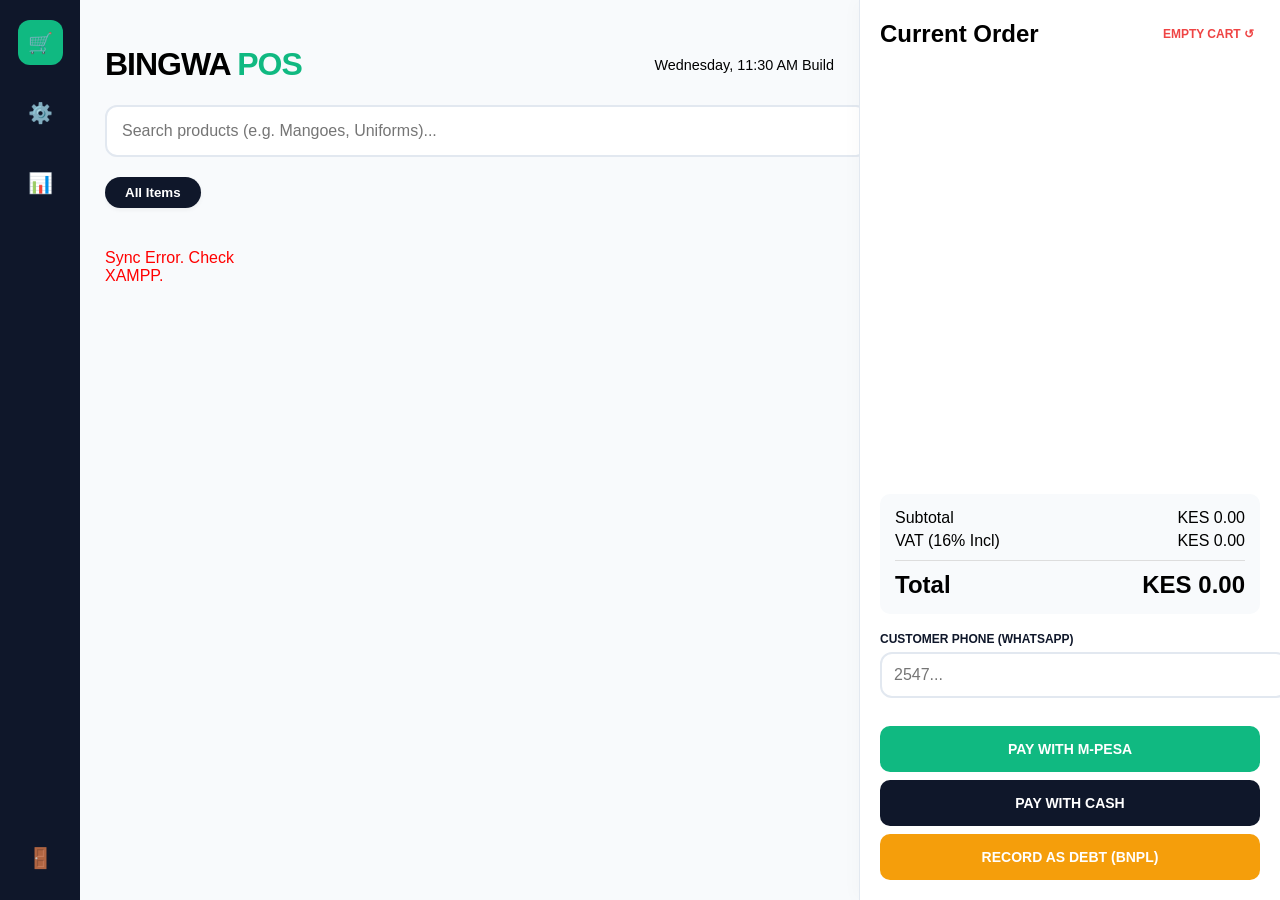
<file: index.html>
<!DOCTYPE html>
<html lang="en">
<head>
    <meta charset="UTF-8">
    <meta name="viewport" content="width=device-width, initial-scale=1.0">
    <title>BINGWA POS - Premium Retail</title>
    <style>
        :root {
            --primary: #0f172a; 
            --accent: #10b981; 
            --warning: #f59e0b; 
            --danger: #ef4444; 
            --light: #f8fafc;
        }
        body { font-family: 'Inter', sans-serif; margin: 0; background-color: var(--light); display: flex; height: 100vh; overflow: hidden; }
        
        /* Sidebar Navigation */
        .nav-sidebar { width: 80px; background: var(--primary); display: flex; flex-direction: column; align-items: center; padding: 20px 0; gap: 25px; }
        .nav-icon { width: 45px; height: 45px; border-radius: 12px; display: flex; align-items: center; justify-content: center; cursor: pointer; transition: 0.3s; color: #94a3b8; text-decoration: none; font-size: 20px; }
        .nav-icon:hover, .nav-icon.active { background: var(--accent); color: white; }

        /* Main Content */
        .main-content { flex: 2; padding: 25px; display: flex; flex-direction: column; }
        .search-bar { width: 100%; padding: 15px; border: 2px solid #e2e8f0; border-radius: 12px; font-size: 16px; margin-bottom: 20px; outline: none; transition: 0.3s; }
        .search-bar:focus { border-color: var(--accent); }
        .category-filters { display: flex; gap: 10px; margin-bottom: 20px; overflow-x: auto; padding-bottom: 5px; }
        .cat-btn { padding: 8px 20px; border: none; background: #fff; border-radius: 20px; cursor: pointer; font-weight: 600; box-shadow: 0 2px 4px rgba(0,0,0,0.05); white-space: nowrap; transition: 0.3s; }
        .cat-btn.active { background: var(--primary); color: white; }
        
        .product-grid { display: grid; grid-template-columns: repeat(auto-fill, minmax(170px, 1fr)); gap: 15px; overflow-y: auto; }
        .product-card { background: #fff; padding: 15px; border-radius: 15px; text-align: center; cursor: pointer; box-shadow: 0 4px 6px rgba(0,0,0,0.05); transition: 0.3s; border: 1px solid transparent; }
        .product-card:hover { transform: translateY(-5px); border-color: var(--accent); }

        /* Sidebar Cart */
        .sidebar { width: 380px; background: #fff; padding: 20px; border-left: 1px solid #e2e8f0; display: flex; flex-direction: column; box-shadow: -5px 0 15px rgba(0,0,0,0.02); }
        .cart-items { flex-grow: 1; overflow-y: auto; margin-top: 10px; }
        .totals { background: var(--light); padding: 15px; border-radius: 10px; margin-top: 15px; }
        .btn-pay { width: 100%; padding: 15px; border: none; border-radius: 10px; font-weight: bold; cursor: pointer; margin-top: 8px; transition: 0.3s; color: white; font-size: 14px; }
        .btn-pay:hover { opacity: 0.9; transform: scale(0.98); }

        /* Receipt View */
        .receipt-container { display: none; width: 300px; font-family: 'Courier New', monospace; padding: 20px; border: 1px solid #eee; }
        @media print {
            body * { visibility: hidden; }
            .receipt-container, .receipt-container * { visibility: visible; }
            .receipt-container { display: block; position: absolute; left: 0; top: 0; width: 100%; }
        }
    </style>
</head>
<body>

    <nav class="nav-sidebar">
        <a href="index.html" class="nav-icon active">🛒</a>
        <a href="admin.html" class="nav-icon">⚙️</a>
        <a href="sales_history.html" class="nav-icon">📊</a>
        <a href="logout.php" class="nav-icon" style="margin-top: auto; color: var(--danger);">🚪</a>
    </nav>

    <div class="main-content">
        <div style="display:flex; justify-content:space-between; align-items:center;">
            <h1 style="font-weight: 800; letter-spacing: -1px;">BINGWA <span style="color:var(--accent);">POS</span></h1>
            <span style="color: var(--slate); font-size: 0.9rem;">Wednesday, 11:30 AM Build</span>
        </div>
        
        <input type="text" class="search-bar" id="search" placeholder="Search products (e.g. Mangoes, Uniforms)..." autocomplete="off">
        
        <div class="category-filters" id="category-filters">
            <button class="cat-btn active" onclick="filterByCategory(null)">All Items</button>
            </div>

        <div class="product-grid" id="product-list">
            </div>
    </div>

    <div class="sidebar">
        <div style="display: flex; justify-content: space-between; align-items: center;">
            <h2 style="margin:0;">Current Order</h2>
            <button onclick="clearCart()" style="background:none; border:none; color:var(--danger); cursor:pointer; font-weight:700; font-size:12px;">EMPTY CART ↺</button>
        </div>

        <div class="cart-items" id="cart">
            </div>

        <div class="totals">
            <div style="display:flex; justify-content:space-between; margin-bottom:5px;"><span>Subtotal</span><span id="subtotal">KES 0.00</span></div>
            <div style="display:flex; justify-content:space-between; margin-bottom:5px;"><span>VAT (16% Incl)</span><span id="tax">KES 0.00</span></div>
            <div style="display:flex; justify-content:space-between; font-size:1.5rem; font-weight:800; border-top:1px solid #ddd; margin-top:10px; padding-top:10px;">
                <span>Total</span><span id="total">KES 0.00</span>
            </div>
        </div>

        <div style="margin-top: 15px;">
            <label style="font-size: 12px; font-weight: 700; color: var(--primary);">CUSTOMER PHONE (WHATSAPP)</label>
            <input type="text" id="customer-phone" class="search-bar" placeholder="2547..." style="margin-top:5px; padding: 12px;">
        </div>

        <button onclick="processSale('M-Pesa')" style="background:var(--accent);" class="btn-pay">PAY WITH M-PESA</button>
        <button onclick="processSale('Cash')" style="background:var(--primary);" class="btn-pay">PAY WITH CASH</button>
        <button onclick="processSale('On Credit')" style="background:var(--warning);" class="btn-pay">RECORD AS DEBT (BNPL)</button>
    </div>

    <div id="receipt-container" class="receipt-container">
        <center>
            <h2 style="margin-bottom: 5px;">BINGWA RETAIL</h2>
            <p style="font-size: 12px; margin: 0;">Quality Physical Goods</p>
            <hr>
        </center>
        <p>Receipt: <span id="r-no">#001</span></p>
        <p>Date: <span id="r-date"></span></p>
        <hr>
        <table style="width: 100%; font-size: 12px;">
            <thead><tr><th align="left">Item</th><th>Qty</th><th align="right">Total</th></tr></thead>
            <tbody id="r-items"></tbody>
        </table>
        <hr>
        <div style="text-align: right; font-size: 14px;">
            <p>Subtotal: <span id="r-sub"></span></p>
            <p>VAT (16%): <span id="r-tax"></span></p>
            <h3 style="margin-top:5px;">Total: <span id="r-total"></span></h3>
        </div>
        <center><p style="font-size: 10px;">Thank you for shopping at Bingwa!</p></center>
    </div>

    <script src="pos.js"></script>
</body>
</html>
</file>
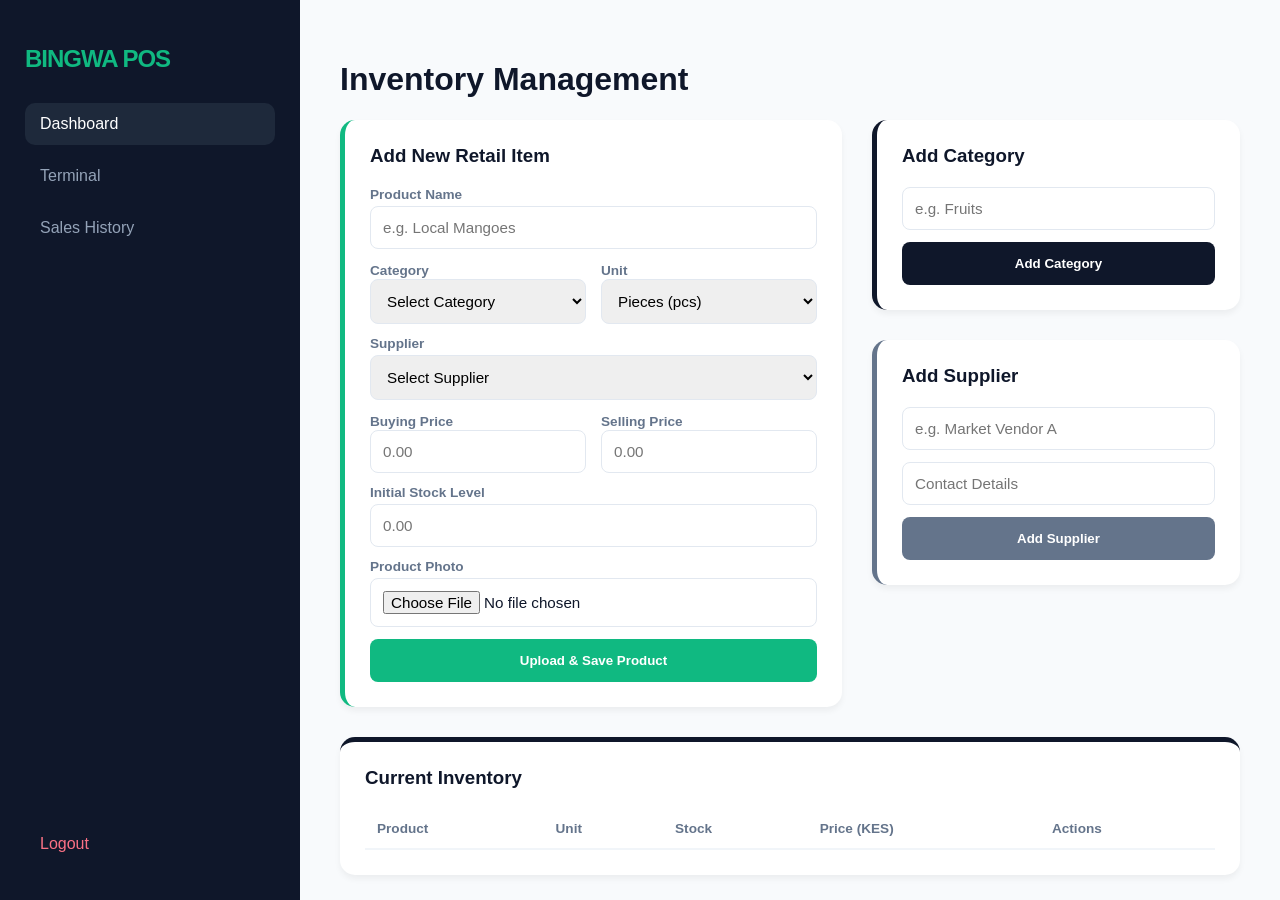
<file: admin.html>
<!DOCTYPE html>
<html lang="en">
<head>
    <meta charset="UTF-8">
    <meta name="viewport" content="width=device-width, initial-scale=1.0">
    <title>BINGWA POS - Admin Dashboard</title>
    <style>
        :root {
            --midnight: #0f172a;
            --emerald: #10b981;
            --slate: #64748b;
            --light: #f8fafc;
        }

        body { font-family: 'Inter', sans-serif; margin: 0; background: var(--light); display: flex; height: 100vh; color: var(--midnight); }

        /* Sidebar */
        .sidebar { width: 250px; background: var(--midnight); color: white; padding: 25px; display: flex; flex-direction: column; }
        .sidebar h2 { color: var(--emerald); margin-bottom: 30px; letter-spacing: -1px; }
        .sidebar a { color: #94a3b8; text-decoration: none; padding: 12px 15px; border-radius: 10px; margin-bottom: 10px; transition: 0.3s; }
        .sidebar a:hover, .sidebar a.active { background: #1e293b; color: white; }

        /* Layout */
        .main-content { flex: 1; padding: 40px; overflow-y: auto; }
        .grid-layout { display: grid; grid-template-columns: 1fr 1fr; gap: 30px; }

        /* Cards */
        .card { background: white; padding: 25px; border-radius: 15px; box-shadow: 0 4px 6px rgba(0,0,0,0.05); border-left: 5px solid var(--emerald); }
        h3 { margin-top: 0; margin-bottom: 20px; }

        /* Form Elements */
        form { display: flex; flex-direction: column; gap: 12px; }
        label { font-size: 0.85rem; font-weight: 600; color: var(--slate); margin-bottom: -8px; }
        input, select { padding: 12px; border: 1px solid #e2e8f0; border-radius: 8px; font-size: 0.95rem; }
        input:focus, select:focus { border-color: var(--emerald); outline: none; }

        .btn-add { background: var(--emerald); color: white; padding: 14px; border: none; border-radius: 8px; font-weight: bold; cursor: pointer; transition: 0.3s; }
        .btn-add:hover { opacity: 0.9; transform: scale(0.98); }

        /* Inventory Table */
        .table-card { margin-top: 30px; border-left: none; border-top: 5px solid var(--midnight); }
        table { width: 100%; border-collapse: collapse; margin-top: 15px; }
        th { text-align: left; padding: 12px; border-bottom: 2px solid #f1f5f9; color: var(--slate); font-size: 0.85rem; }
        td { padding: 12px; border-bottom: 1px solid #f1f5f9; vertical-align: middle; }
        .btn-del { color: #ef4444; border: none; background: none; cursor: pointer; font-weight: bold; }
    </style>
</head>
<body>

    <nav class="sidebar">
        <h2>BINGWA POS</h2>
        <a href="admin.html" class="active">Dashboard</a>
        <a href="index.html">Terminal</a>
        <a href="sales_history.html">Sales History</a>
        <a href="logout.php" style="margin-top: auto; color: #fb7185;">Logout</a>
    </nav>

    <main class="main-content">
        <h1>Inventory Management</h1>
        
        <div class="grid-layout">
            <div class="card">
                <h3>Add New Retail Item</h3>
                <form id="add-product-form" enctype="multipart/form-data">
                    <label>Product Name</label>
                    <input type="text" name="name" placeholder="e.g. Local Mangoes" required>
                    
                    <div style="display: flex; gap: 15px;">
                        <div style="flex:1;">
                            <label>Category</label>
                            <select name="category_id" id="p-category" style="width:100%;" required>
                                <option value="">Select Category</option>
                            </select>
                        </div>
                        <div style="flex:1;">
                            <label>Unit</label>
                            <select name="unit" style="width:100%;">
                                <option value="pcs">Pieces (pcs)</option>
                                <option value="kg">Kilograms (kg)</option>
                                <option value="bunch">Bunches</option>
                            </select>
                        </div>
                    </div>

                    <label>Supplier</label>
                    <select name="supplier_id" id="p-supplier" required>
                        <option value="">Select Supplier</option>
                    </select>

                    <div style="display: flex; gap: 15px;">
                        <div style="flex:1;">
                            <label>Buying Price</label>
                            <input type="number" step="0.01" name="buying_price" placeholder="0.00" required>
                        </div>
                        <div style="flex:1;">
                            <label>Selling Price</label>
                            <input type="number" step="0.01" name="selling_price" placeholder="0.00" required>
                        </div>
                    </div>

                    <label>Initial Stock Level</label>
                    <input type="number" step="0.01" name="stock_quantity" placeholder="0.00" required>
                    
                    <label>Product Photo</label>
                    <input type="file" name="product_image" accept="image/*" required>
                    
                    <button type="submit" class="btn-add">Upload & Save Product</button>
                </form>
            </div>

            <div style="display: flex; flex-direction: column; gap: 30px;">
                <div class="card" style="border-left-color: var(--midnight);">
                    <h3>Add Category</h3>
                    <form id="add-category-form">
                        <input type="text" name="name" placeholder="e.g. Fruits" required>
                        <button type="submit" class="btn-add" style="background: var(--midnight);">Add Category</button>
                    </form>
                </div>

                <div class="card" style="border-left-color: var(--slate);">
                    <h3>Add Supplier</h3>
                    <form id="add-supplier-form">
                        <input type="text" name="name" placeholder="e.g. Market Vendor A" required>
                        <input type="text" name="contact" placeholder="Contact Details">
                        <button type="submit" class="btn-add" style="background: var(--slate);">Add Supplier</button>
                    </form>
                </div>
            </div>
        </div>

        <div class="card table-card">
            <h3>Current Inventory</h3>
            <table>
                <thead>
                    <tr>
                        <th>Product</th>
                        <th>Unit</th>
                        <th>Stock</th>
                        <th>Price (KES)</th>
                        <th>Actions</th>
                    </tr>
                </thead>
                <tbody id="inventory-table-body">
                    </tbody>
            </table>
        </div>
    </main>

    <script src="admin.js"></script>
</body>
</html>
</file>
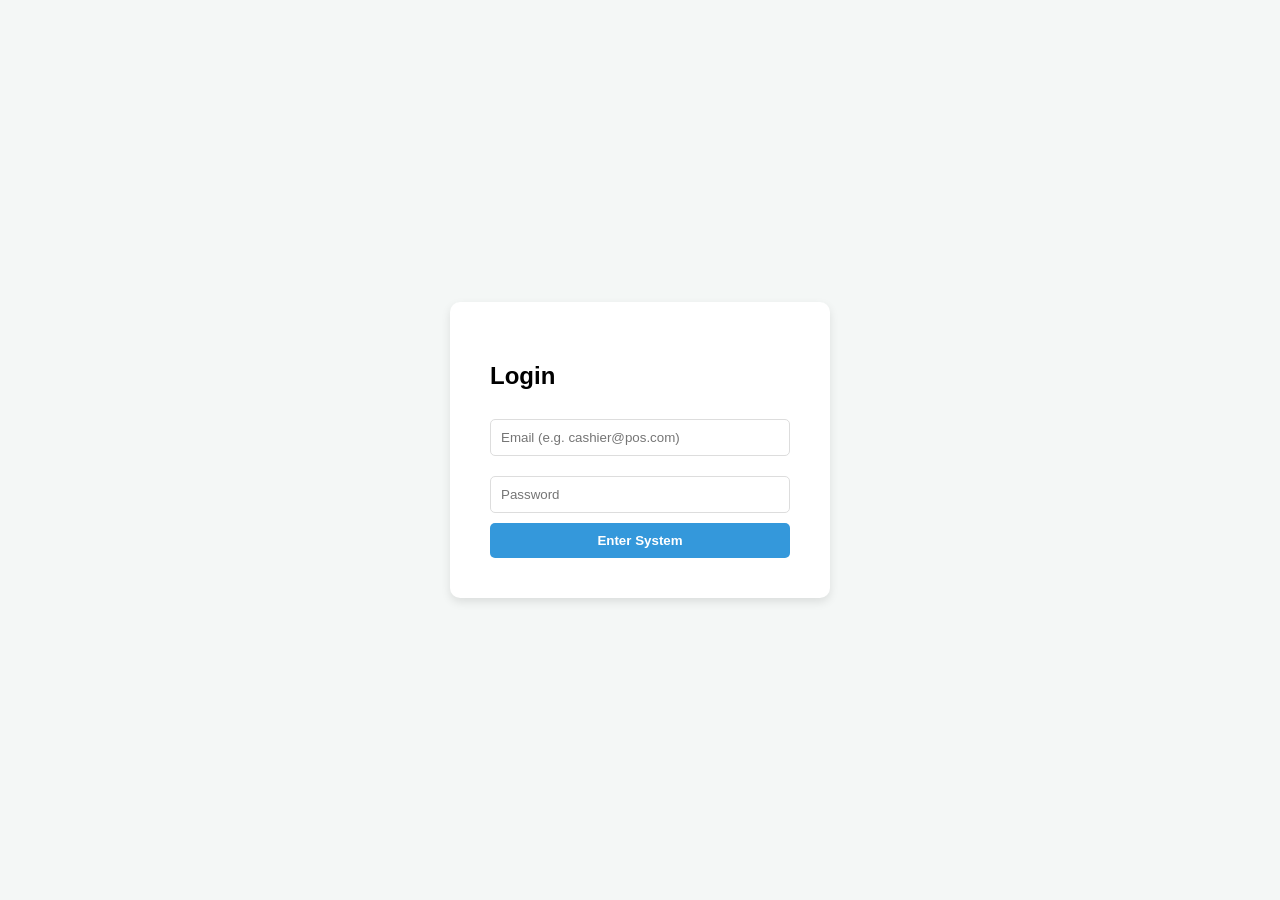
<file: login.html>
<!DOCTYPE html>
<html lang="en">
<head>
    <meta charset="UTF-8">
    <title>Login - Retail POS</title>
    <style>
        body { font-family: sans-serif; display: flex; justify-content: center; align-items: center; height: 100vh; background: #f4f7f6; margin: 0; }
        .login-card { background: white; padding: 40px; border-radius: 10px; box-shadow: 0 4px 10px rgba(0,0,0,0.1); width: 300px; }
        input { width: 100%; padding: 10px; margin: 10px 0; border: 1px solid #ddd; border-radius: 5px; box-sizing: border-box; }
        button { width: 100%; padding: 10px; background: #3498db; color: white; border: none; border-radius: 5px; cursor: pointer; font-weight: bold; }
    </style>
</head>
<body>

    <div class="login-card">
        <h2>Login</h2>
        <form id="login-form">
            <input type="email" id="email" placeholder="Email (e.g. cashier@pos.com)" required>
            <input type="password" id="password" placeholder="Password" required>
            <button type="submit">Enter System</button>
        </form>
    </div>

    <script>
        // THIS IS WHERE THE JAVASCRIPT GOES
        document.getElementById('login-form').onsubmit = async (e) => {
            e.preventDefault();
            
            const email = document.getElementById('email').value;
            const password = document.getElementById('password').value;

            try {
                const res = await fetch('login_api.php', {
                    method: 'POST',
                    headers: { 'Content-Type': 'application/json' },
                    body: JSON.stringify({ email, password })
                });
                
                const result = await res.json();

                if (result.success) {
                    // Redirect based on role
                    if (result.role === 'Admin') {
                        window.location.href = 'admin.html';
                    } else {
                        window.location.href = 'index.html';
                    }
                } else {
                    alert("Error: " + result.error);
                }
            } catch (err) {
                alert("Could not connect to server. Check if XAMPP is running.");
            }
        };
    </script>
</body>
</html>
</file>
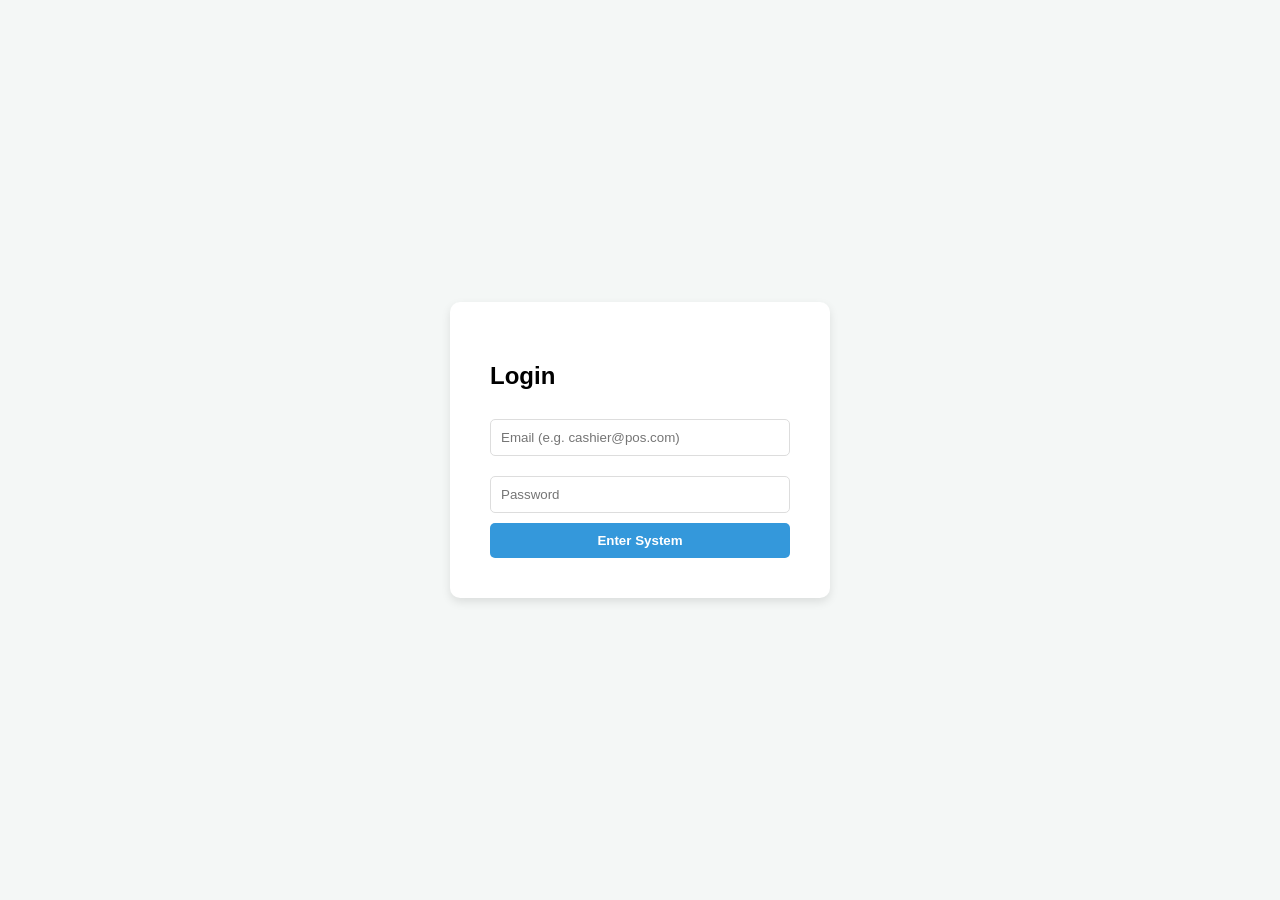
<file: sales_history.html>
<!DOCTYPE html>
<html lang="en">
<head>
    <meta charset="UTF-8">
    <meta name="viewport" content="width=device-width, initial-scale=1.0">
    <title>POS - Sales History</title>
    <style>
        body { font-family: Arial, sans-serif; margin: 0; display: flex; height: 100vh; background-color: #f4f7f6; }
        
        /* Sidebar */
        .sidebar { width: 250px; background: #2c3e50; color: white; display: flex; flex-direction: column; }
        .sidebar h2 { text-align: center; padding: 20px 0; margin: 0; background: #1a252f; }
        .sidebar a { color: white; text-decoration: none; padding: 15px 20px; display: block; border-bottom: 1px solid #34495e; transition: 0.3s; }
        .sidebar a:hover { background: #34495e; }

        /* Main Content */
        .main-content { flex: 1; padding: 30px; overflow-y: auto; }
        h1 { color: #333; margin-top: 0; }

        /* Data Table & Controls */
        .controls { display: flex; justify-content: space-between; margin-bottom: 20px; }
        .search-bar { padding: 10px; width: 300px; border: 1px solid #ccc; border-radius: 4px; }
        
        .table-container { background: white; padding: 20px; border-radius: 8px; box-shadow: 0 2px 5px rgba(0,0,0,0.05); }
        table { width: 100%; border-collapse: collapse; }
        th, td { padding: 12px; text-align: left; border-bottom: 1px solid #ddd; }
        th { background-color: #f8f9fa; color: #333; }
        tr:hover { background-color: #f1f1f1; }
    </style>
</head>
<body>

    <div class="sidebar">
        <h2>Admin Panel</h2>
        <a href="admin.html">📊 Dashboard</a>
        <a href="admin.html#add-product-section">📦 Add Products</a>
        <a href="sales_history.html" style="background: #34495e;">🧾 Sales History</a>
        <a href="index.html">🛒 Go to POS</a>
        <a href="logout.php" style="color: #ff4757; margin-top: auto;">🚪 Logout</a>
    </div>

    <div class="main-content">
        <h1>Sales History</h1>
        
        <div class="controls">
            <input type="text" id="search-sales" class="search-bar" placeholder="Search by Receipt No. or Cashier...">
        </div>

        <div class="table-container">
            <table>
                <thead>
                    <tr>
                        <th>Receipt No.</th>
                        <th>Date & Time</th>
                        <th>Cashier</th>
                        <th>Method</th>
                        <th>Amount (KES)</th>
                    </tr>
                </thead>
                <tbody id="sales-table-body">
                    <tr><td colspan="5">Loading data...</td></tr>
                </tbody>
            </table>
        </div>
    </div>

    <script src="sales.js"></script>
</body>
</html>
</file>
